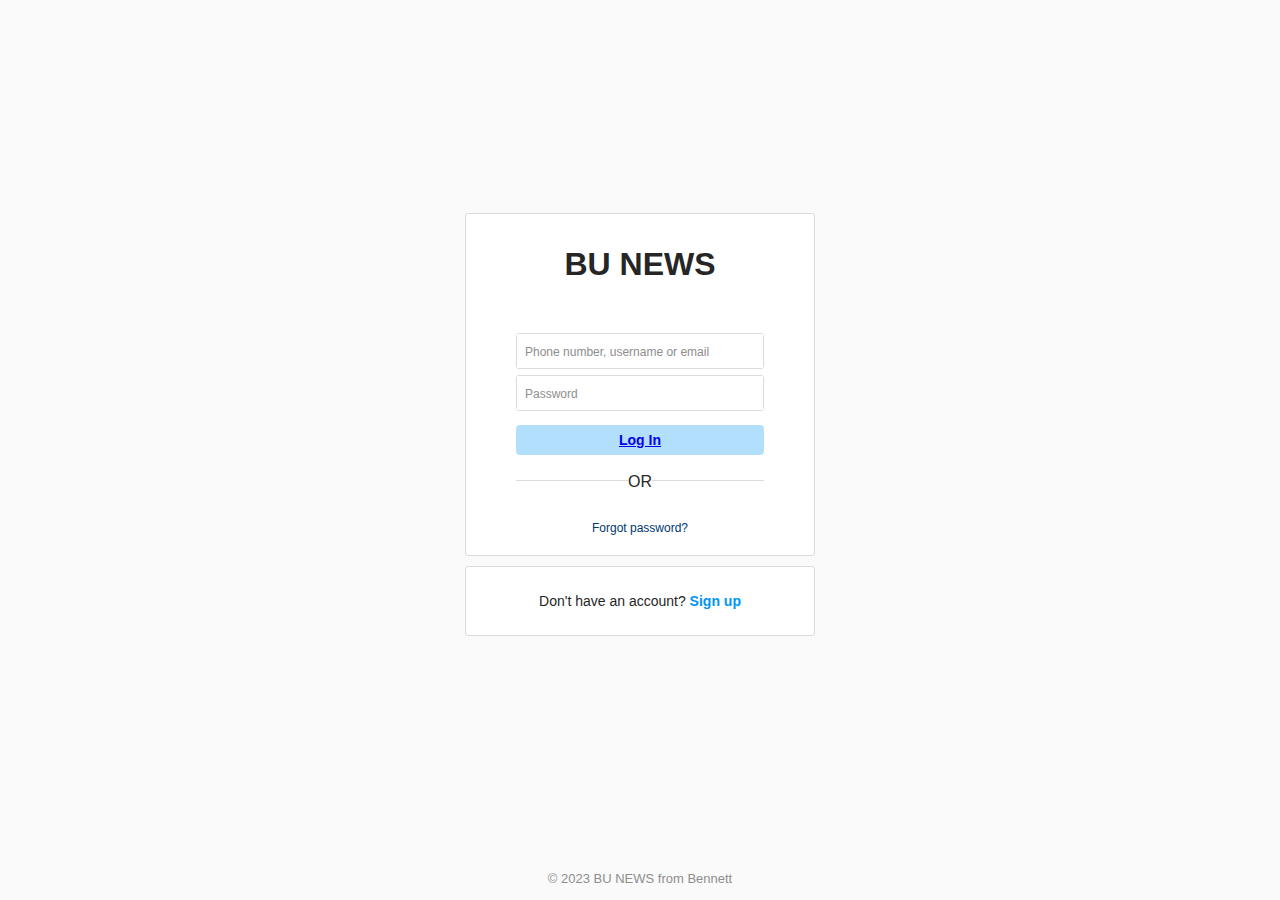
<file: login.html>
<!DOCTYPE html>
<html lang="en">

<head>
    <meta charset="UTF-8">
    <meta http-equiv="X-UA-Compatible" content="IE=edge">
    <meta name="viewport" content="width=device-width, initial-scale=1.0">
    <title>Login</title>
    <link rel="stylesheet" href="./app.css">
</head>

<body>

    <div class="container">
        <div class="main-container">
            <div class="main-content">
                
                <div class="form-container">
                    <div class="form-content box">
                        <div class="logo">
                            <h1>BU NEWS</h1>
                        </div>
                        <div class="signin-form" id="signin-form">
                            <div class="form-group">
                                <div class="animate-input">
                                    <span>
                                        Phone number, username or email
                                    </span>
                                    <input type="text">
                                </div>
                            </div>
                            <div class="form-group">
                                <div class="animate-input">
                                    <span>
                                        Password
                                    </span>
                                    <input type="password">
                                    <button>Show</button>
                                </div>
                            </div>
                            <div class="btn-group">
                                <button class="btn-login" id="signin-btn" disabled>
                                    <a href="index.html">Log In</a>
                                </button>
                            </div>
                            <div class="divine">
                                <div></div>
                                <div>OR</div>
                                <div></div>
                            </div>
                           
                            <a href="#" class="forgot-pw">Forgot password?</a>
                        </div>
                    </div>
                    <div class="box goto">
                        <p>
                            Don't have an account?
                            <a href="#">Sign up</a>
                        </p>
                    </div>

                    
                </div>
            </div>
        </div>
        <div class="footer">
           
            <div class="copyright">
                © 2023 BU NEWS from Bennett
            </div>
        </div>
    </div>


    <script src="./app.js"></script>

</body>

</html>
</file>
<file: app.css>
:root {
    --body-bg: #fafafa;
    --box-bg: #fff;
    --box-border-color: #dbdbdb;
    --txt-color: #262626;
    --txt-second-color: #8e8e8e;
    --btn-bg: #0095f6;
    --btn-color: #fff;
    --fb-color: #385185;
    --a-color: #00376b;
}

.dark {
    --body-bg: #151515;
    --box-bg: #151515;
    --box-border-color: #262626;
    --txt-color: #d2d2d2;
}

* {
    padding: 0;
    margin: 0;
    box-sizing: border-box;
}

body {
    font-family: "Roboto", sans-serif;
    background-color: var(--body-bg);
    color: var(--txt-color);
}

.container {
    height: 100vh;
    display: flex;
    flex-direction: column;
}

.main-container {
    display: flex;
    flex-grow: 1;
}

.main-content {
    margin: 32px auto;
    display: flex;
    align-items: center;
    justify-content: center;
    max-width: 935px;
    flex-grow: 1;
}



.form-container {
    flex-grow: 1;
    max-width: 350px;
    display: flex;
    flex-direction: column;
    justify-content: center;
}

.box {
    border: 1px solid var(--box-border-color);
    background-color: var(--box-bg);
    border-radius: 3px;
}

.form-content {
    margin-bottom: 10px;
    padding: 10px;
}

.form-content .logo {
    text-align: center;
    height: 51px;
    width: 175px;
    margin: 22px auto 12px;
}

.signin-form {
    padding-top: 24px;
    margin-bottom: 10px;
}

.form-group {
    margin: 0 40px 6px;
}

.animate-input {
    height: 36px;
    border: 1px solid var(--box-border-color);
    border-radius: 3px;
    position: relative;
}

.animate-input span {
    position: absolute;
    left: 8px;
    height: 100%;
    font-size: 12px;
    line-height: 36px;
    color: var(--txt-second-color);
    transform-origin: left;
    transition: transform 0.1s ease-in-out;
    pointer-events: none;
}

.animate-input input {
    width: 100%;
    height: 100%;
    padding: 9px 8px 7px;
    border: 0;
    outline: 0;
    background-color: var(--box-bg);
    color: var(--txt-color);
}

.animate-input.active span {
    transform: scale(0.83333) translateY(-10px);
}

.animate-input.active input {
    padding: 14px 0 2px 8px;
}

.animate-input button {
    color: var(--txt-color);
    border: 0;
    outline: 0;
    display: inline;
    font-weight: 600;
    font-size: 14px;
    background-color: transparent;
    position: absolute;
    right: 8px;
    top: 50%;
    transform: translateY(-50%);
    cursor: pointer;
    display: none;
}

.animate-input.active button {
    display: inline;
}

.btn-group {
    padding: 8px 40px;
}

.btn-login {
    width: 100%;
    border: 1px solid transparent;
    outline: 0;
    background-color: var(--btn-bg);
    color: var(--btn-color);
    cursor: pointer;
    font-weight: 600;
    font-size: 14px;
    line-height: 18px;
    padding: 5px 9px;
    border-radius: 4px;
}

button:disabled {
    background-color: rgba(0, 149, 246, 0.3);
}

.divine {
    padding: 10px 40px 18px;
    display: flex;
}



.divine div:nth-child(1),
.divine div:nth-child(3) {
    flex-grow: 1;
    height: 1px;
    background-color: var(--box-border-color);
    position: relative;
    top: 0.45em;
}


.forgot-pw {
    display: block;
    font-size: 12px;
    line-height: 14px;
    margin-top: 12px;
    text-align: center;
    color: var(--a-color);
    text-decoration: none;
}

.goto {
    padding: 10px;
    margin-bottom: 10px;
}

.goto p {
    font-size: 14px;
    margin: 15px;
    text-align: center;
}

.goto a {
    text-decoration: none;
    color: var(--btn-bg);
    font-size: inherit;
    line-height: 18px;
    font-weight: 600;
}




.copyright {
    padding: 12px 0;
    color: var(--txt-second-color);
    font-size: 13px;
    line-height: 18px;
    text-align: center;
}


@media only screen and (max-width: 800px) {
    .slide-container {
        display: none;
    }
}

@media only screen and (max-width: 500px) {
    .main-content {
        margin-top: 0;
    }

    .box {
        border: 0;
        background-color: transparent;
    }
}
</file>
